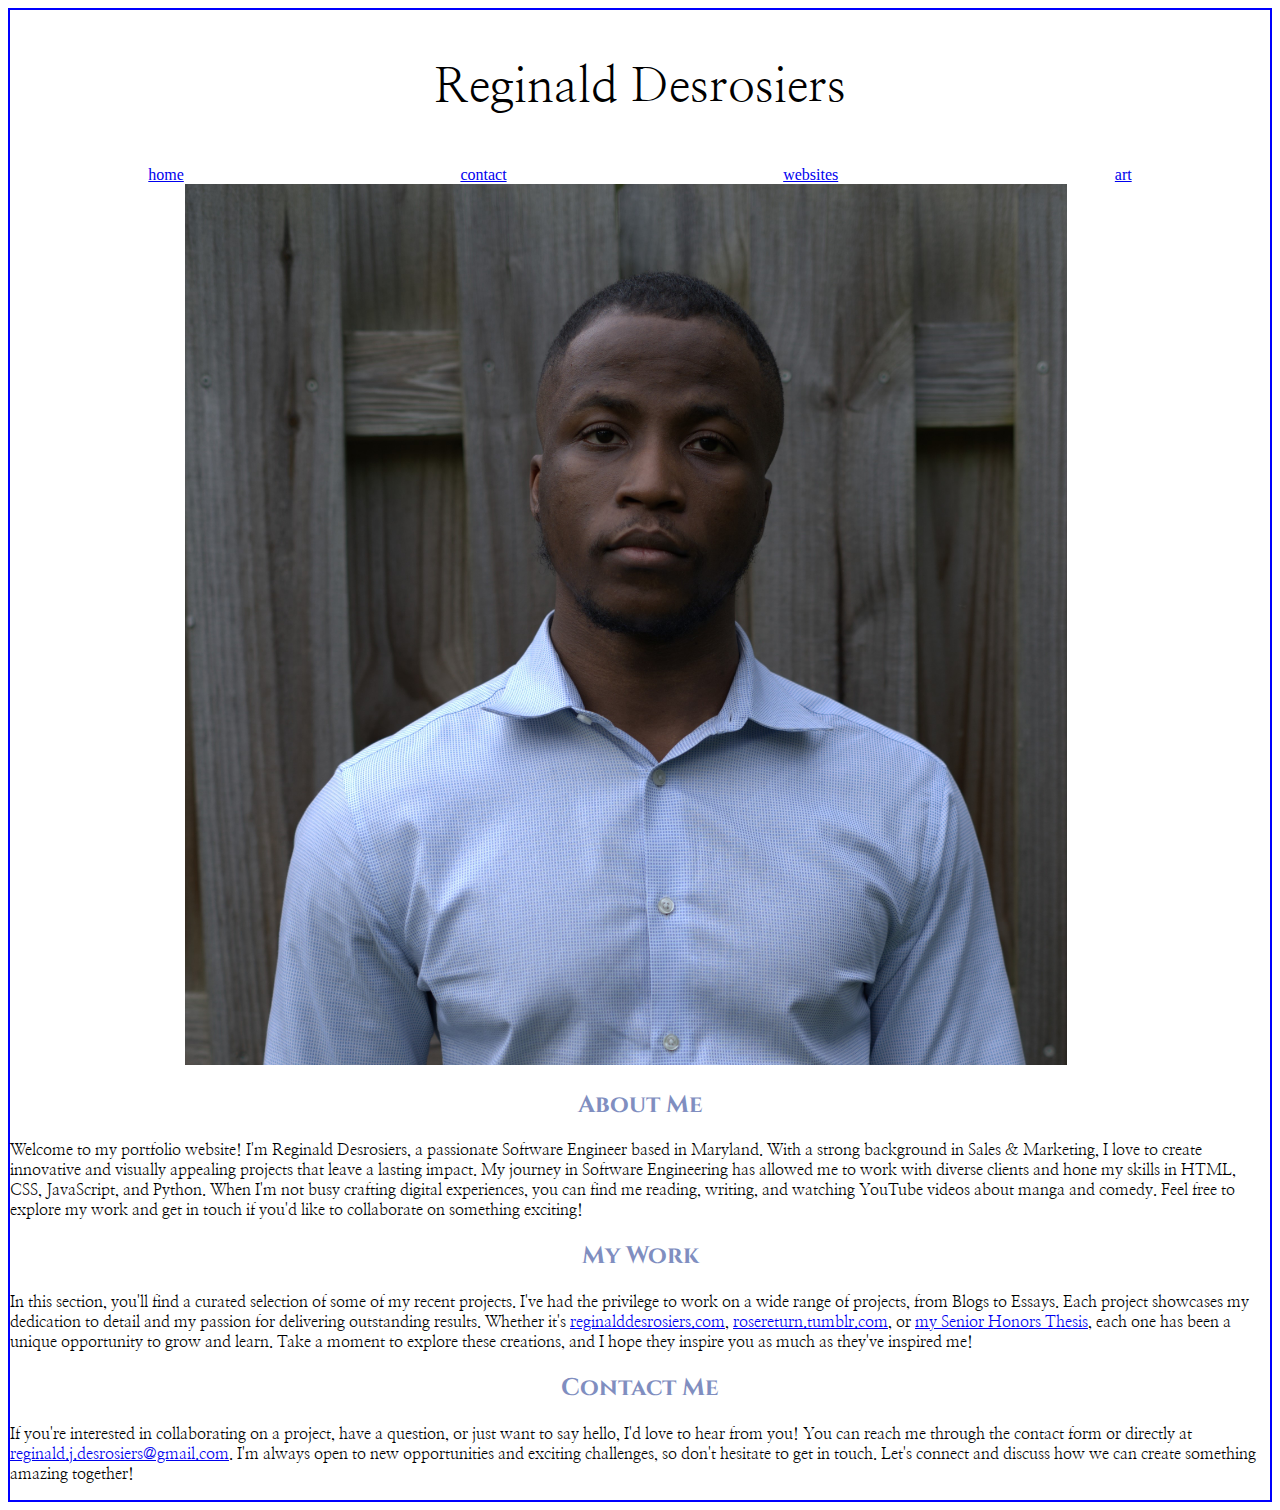
<file: index.html>
<!DOCTYPE html>
<html lang="en">
<head>
    <meta charset="UTF-8">
    <meta name="viewport" content="width=device-width, initial-scale=1.0">
    <title>Reginald Desrosiers</title>
    <link rel="preconnect" href="https://fonts.googleapis.com">
    <link rel="preconnect" href="https://fonts.gstatic.com" crossorigin>
    <link href="https://fonts.googleapis.com/css2?family=Castoro+Titling&family=Cinzel&family=Nanum+Myeongjo&display=swap" rel="stylesheet">
    <link rel="stylesheet" href="main.css">
</head>
<body>
    <div class="profile-border">

        <p class="title">Reginald Desrosiers</p>

        <div class="nav">
            <span><a href="index.html">home</a></span>
            <span><a href="form.html">contact</a></span>
            <span><a href="websites.html">websites</a></span>
            <span><a href="art.html">art</a></span>
         </div>

        <img class="profile-img" src="reginald-profile-picture.jpg" alt="Reginald Profile Picture">

        <h2 class="headings">About Me</h2>
        <p>Welcome to my portfolio website! I'm Reginald Desrosiers, a passionate Software Engineer based in Maryland. With a strong background in Sales & Marketing, I love to create innovative and visually appealing projects that leave a lasting impact. My journey in Software Engineering has allowed me to work with diverse clients and hone my skills in HTML, CSS, JavaScript, and Python. When I'm not busy crafting digital experiences, you can find me reading, writing, and watching YouTube videos about manga and comedy. Feel free to explore my work and get in touch if you'd like to collaborate on something exciting!</p>

        <h2 class="headings">My Work</h2>
        <p>In this section, you'll find a curated selection of some of my recent projects. I've had the privilege to work on a wide range of projects, from Blogs to Essays. Each project showcases my dedication to detail and my passion for delivering outstanding results. Whether it's <a href="https://www.reginalddesrosiers.com" target="_blank">reginalddesrosiers.com</a>, <a href="https://www.rosereturn.tumblr.com" target="_blank">rosereturn.tumblr.com</a>, or <a href="https://digitalcommons.andrews.edu/cgi/viewcontent.cgi?article=1145&context=honors" target="_blank">my Senior Honors Thesis</a>, each one has been a unique opportunity to grow and learn. Take a moment to explore these creations, and I hope they inspire you as much as they've inspired me!</p>

        <h2 class="headings">Contact Me</h2>
        <p>If you're interested in collaborating on a project, have a question, or just want to say hello, I'd love to hear from you! You can reach me through the contact form or directly at <a href="reginald.j.desrosiers@gmail.com">reginald.j.desrosiers@gmail.com</a>. I'm always open to new opportunities and exciting challenges, so don't hesitate to get in touch. Let's connect and discuss how we can create something amazing together!</p>

    </div>
</body>
</html>
</file>
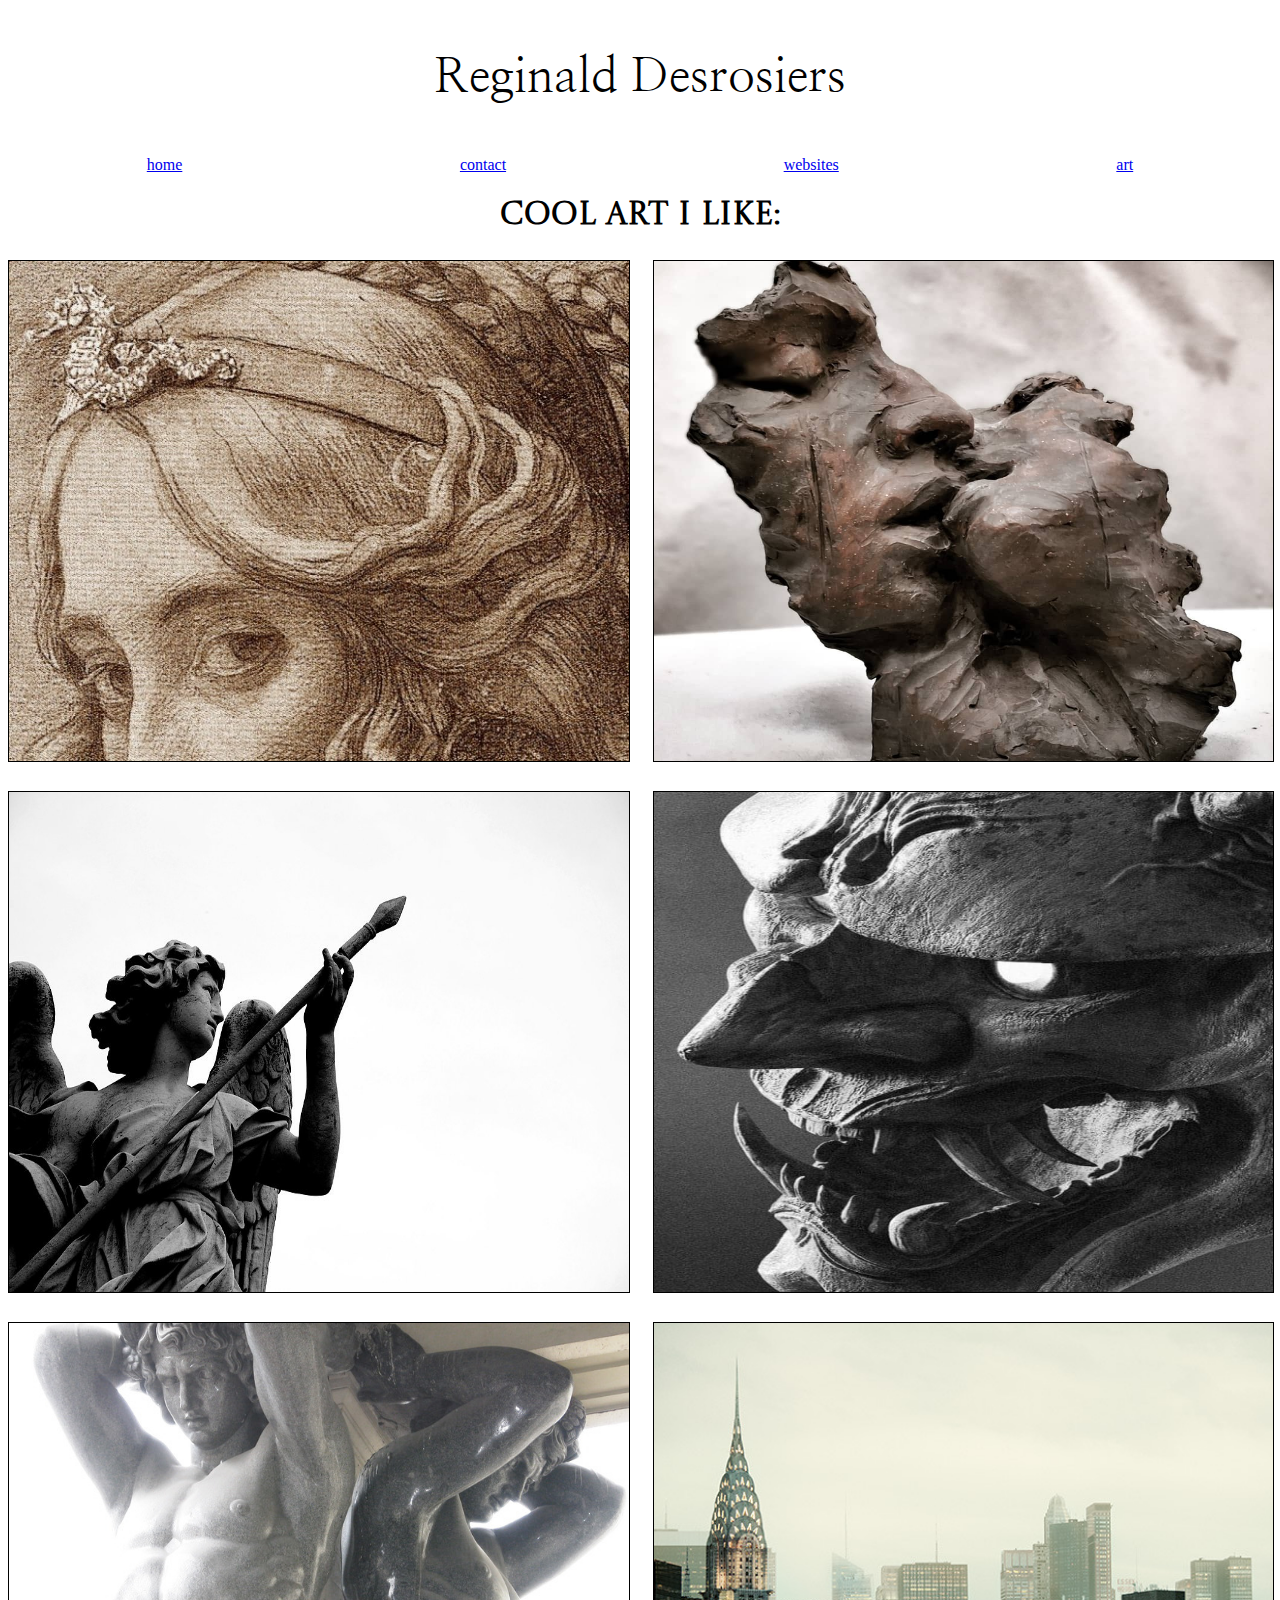
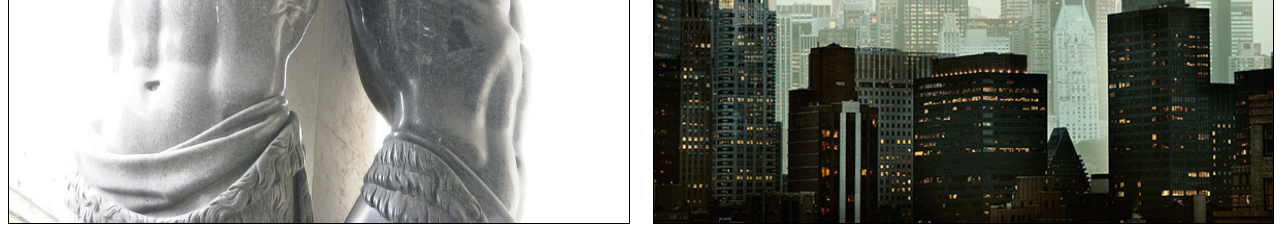
<file: art.html>
<!DOCTYPE html>
<html lang="en">
<head>
    <meta charset="UTF-8">
    <meta name="viewport" content="width=device-width, initial-scale=1.0">
    <title>Reginald Desrosiers</title>
    <link rel="preconnect" href="https://fonts.googleapis.com">
    <link rel="preconnect" href="https://fonts.gstatic.com" crossorigin>
    <link href="https://fonts.googleapis.com/css2?family=Castoro+Titling&family=Cinzel&family=Nanum+Myeongjo&display=swap" rel="stylesheet">
    <link rel="stylesheet" href="main.css">
</head>
<body>
    <p class="title">Reginald Desrosiers</p>

    <div class="nav">
        <span><a href="index.html">home</a></span>
        <span><a href="form.html">contact</a></span>
        <span><a href="websites.html">websites</a></span>
        <span><a href="art.html">art</a></span>
     </div>

    <h1 class="headings">Cool Art I Like:</h1>

    <div class="art">
        <div>
            <a href="https://rosereturn.tumblr.com/post/720929746612092928/templeofapelles-armand-point-detail-portrait-de" target="_blank">
                <img class="art-items" src="armand-point.jpg" alt="Armand Point">
            </a>
        </div>

        <div>
            <a href="https://rosereturn.tumblr.com/post/721394336872513536/" target="_blank">
                <img class="art-items" src="kiss-sculpture.jpg" alt="Kiss Sculpture">
            </a>
        </div>

        <div>
            <a href="https://rosereturn.tumblr.com/post/720490569082814464/before-life-photo-by-astrolabia" target="_blank">
                <img class="art-items" src="astrolabia.jpg" alt="Astrolabia">
            </a>
        </div>

        <div>
            <a href="https://rosereturn.tumblr.com/post/720929656184897536/" target="_blank">
                <img class="art-items" src="mask.jpg" alt="Mask">
            </a>
        </div>

        <div>
            <a href="https://rosereturn.tumblr.com/post/720497540542414849/" target="_blank">
                <img class="art-items" src="sculptures.jpg" alt="Sculptures">
            </a>
        </div>

        <div>
            <a href="https://rosereturn.tumblr.com/post/720929517947043840/schopenhauerstelescope-urban-vernacular-by-irene" target="_blank">
                <img class="art-items" src="urban-vernacular.jpg" alt="Urban Vernacular">
            </a>
        </div>
    </div>
</body>
</html>
</file>
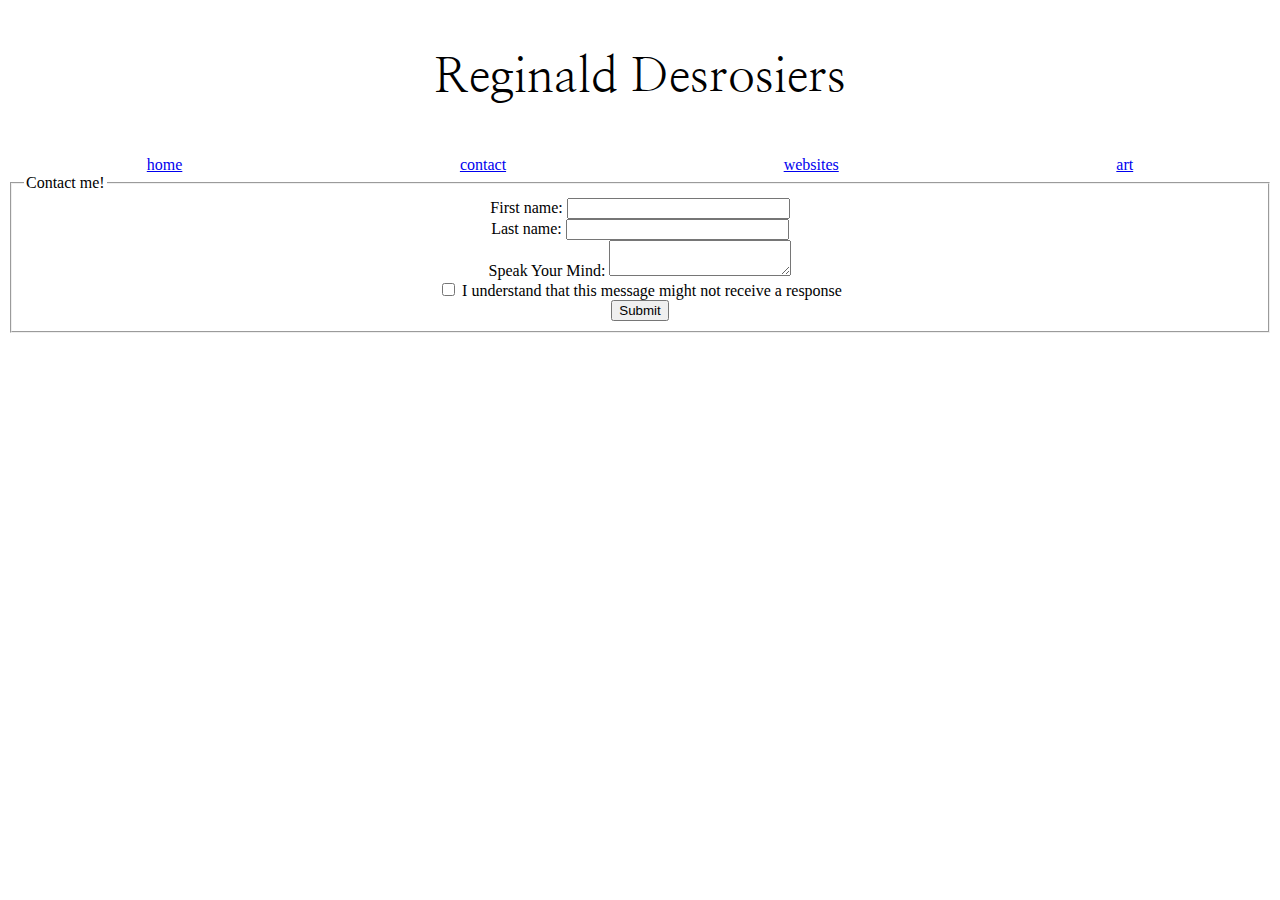
<file: form.html>
<!DOCTYPE html>
<html lang="en">
<head>
    <meta charset="UTF-8">
    <meta name="viewport" content="width=device-width, initial-scale=1.0">
    <title>Reginald Desrosiers</title>
    <link rel="preconnect" href="https://fonts.googleapis.com">
    <link rel="preconnect" href="https://fonts.gstatic.com" crossorigin>
    <link href="https://fonts.googleapis.com/css2?family=Castoro+Titling&family=Cinzel&family=Nanum+Myeongjo&display=swap" rel="stylesheet">
    <link rel="stylesheet" href="main.css">
</head>
<body>
    <p class="title">Reginald Desrosiers</p>

    <div class="nav">
        <span><a href="index.html">home</a></span>
        <span><a href="form.html">contact</a></span>
        <span><a href="websites.html">websites</a></span>
        <span><a href="art.html">art</a></span>
     </div>

    <form action="/form-handling-url" method="post">
        <fieldset class="label">
            <legend>Contact me!</legend>

            <div>
            <label for="firstName">First name:</label>
            <input type="text" id="firstName" name="first_name">
            </div>

            <div>
            <label for="lastName">Last name:</label>
            <input type="text" id="lastName" name="last_name">
            </div>

            <div>
            <label for="message">Speak Your Mind:</label>
            <textarea id="message" name="message"></textarea>
            </div>

            <div>
                <input type="checkbox" id="conditions" name="conditions" />
                <label for="conditions">I understand that this message might not receive a response</label>
              </div>

            <div>
            <button type="submit">Submit</button>
            </div>
            </fieldset>
          </form>
</body>
</html>
</file>
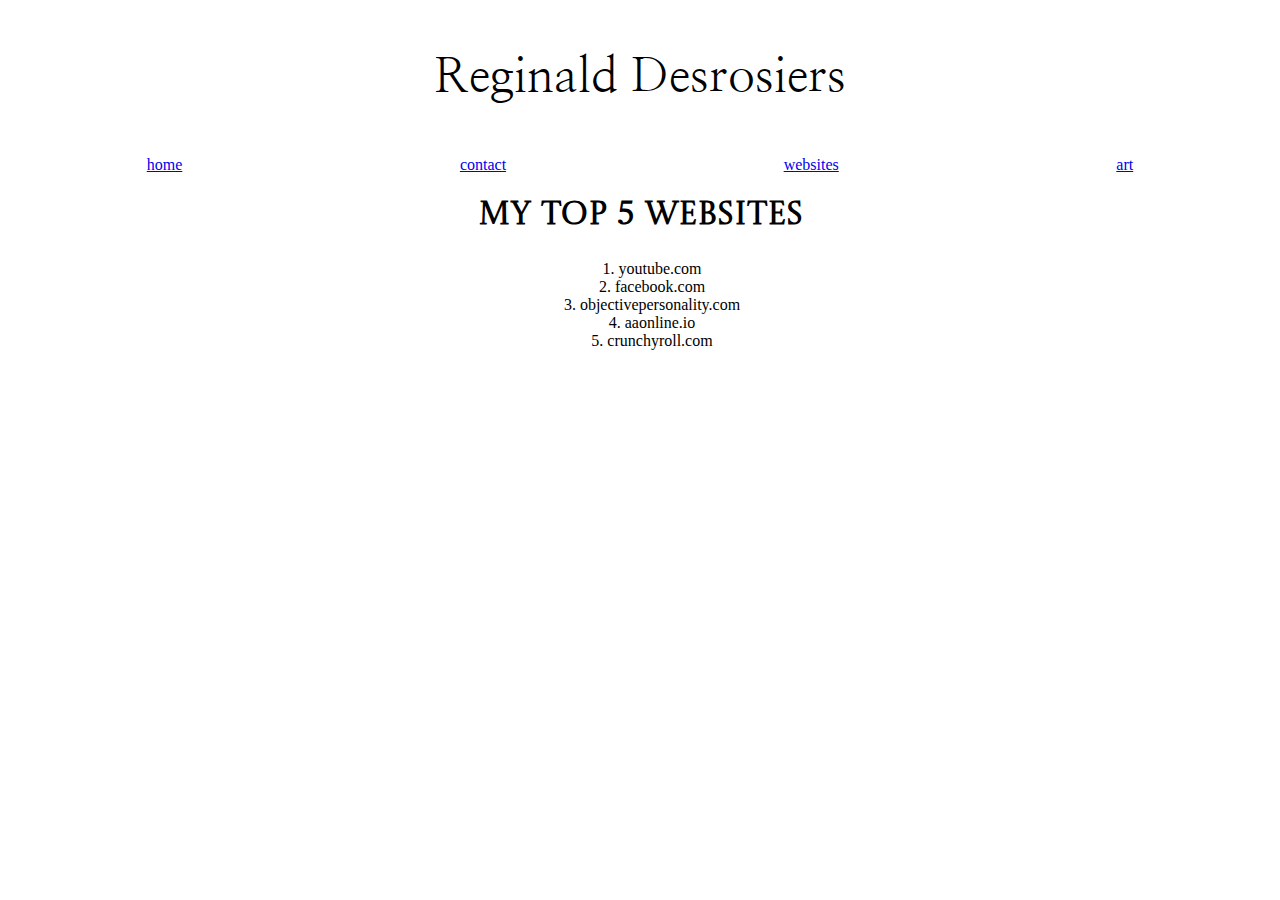
<file: websites.html>
<!DOCTYPE html>
<html lang="en">
<head>
    <meta charset="UTF-8">
    <meta name="viewport" content="width=device-width, initial-scale=1.0">
    <title>Reginald Desrosiers</title>
    <link rel="preconnect" href="https://fonts.googleapis.com">
    <link rel="preconnect" href="https://fonts.gstatic.com" crossorigin>
    <link href="https://fonts.googleapis.com/css2?family=Castoro+Titling&family=Cinzel&family=Nanum+Myeongjo&display=swap" rel="stylesheet">
    <link rel="stylesheet" href="main.css">
</head>
<body>
    <p class="title">Reginald Desrosiers</p>

    <div class="nav">
        <span><a href="index.html">home</a></span>
        <span><a href="form.html">contact</a></span>
        <span><a href="websites.html">websites</a></span>
        <span><a href="art.html">art</a></span>
     </div>

    <h1 class="headings">My Top 5 Websites</h1>

    <ol class="list">
        <li>youtube.com</li>
        <li>facebook.com</li>
        <li>objectivepersonality.com</li>
        <li>aaonline.io</li>
        <li>crunchyroll.com</li>
    </ol>
</body>
</html>
</file>
<file: main.css>
h1 {
    font-family: 'Castoro Titling', cursive;
}

h2 {
    font-family: 'Cinzel', serif;
    color: #808ec0;
}

p {
    font-family: 'Nanum Myeongjo', serif;
}

.profile-border {
    border: 2px solid blue;
}

.nav {
    display: flex;
    justify-content: space-around;
}

.title {
    font-size: 48px;
    display: flex;
    justify-content: center;
}

.profile-img {
    width: 70%;
    height: 70%;
    margin-left: 175px;
}

.headings {
    display: flex;
    justify-content: center;
}

.label {
    display: flex;
    flex-direction: column;
    align-items: center;
}

.list {
    display: flex;
    flex-direction: column;
    align-items: center;
}

.art {
    display: grid;
    grid-template-columns: 1fr 1fr;
    grid-gap: 25px;
}

.art-items {
    width: 100%;
    height: 500px;
    border: 1px solid black;
}

#firstName, #lastName {
    padding-left: 40px;
}
</file>
